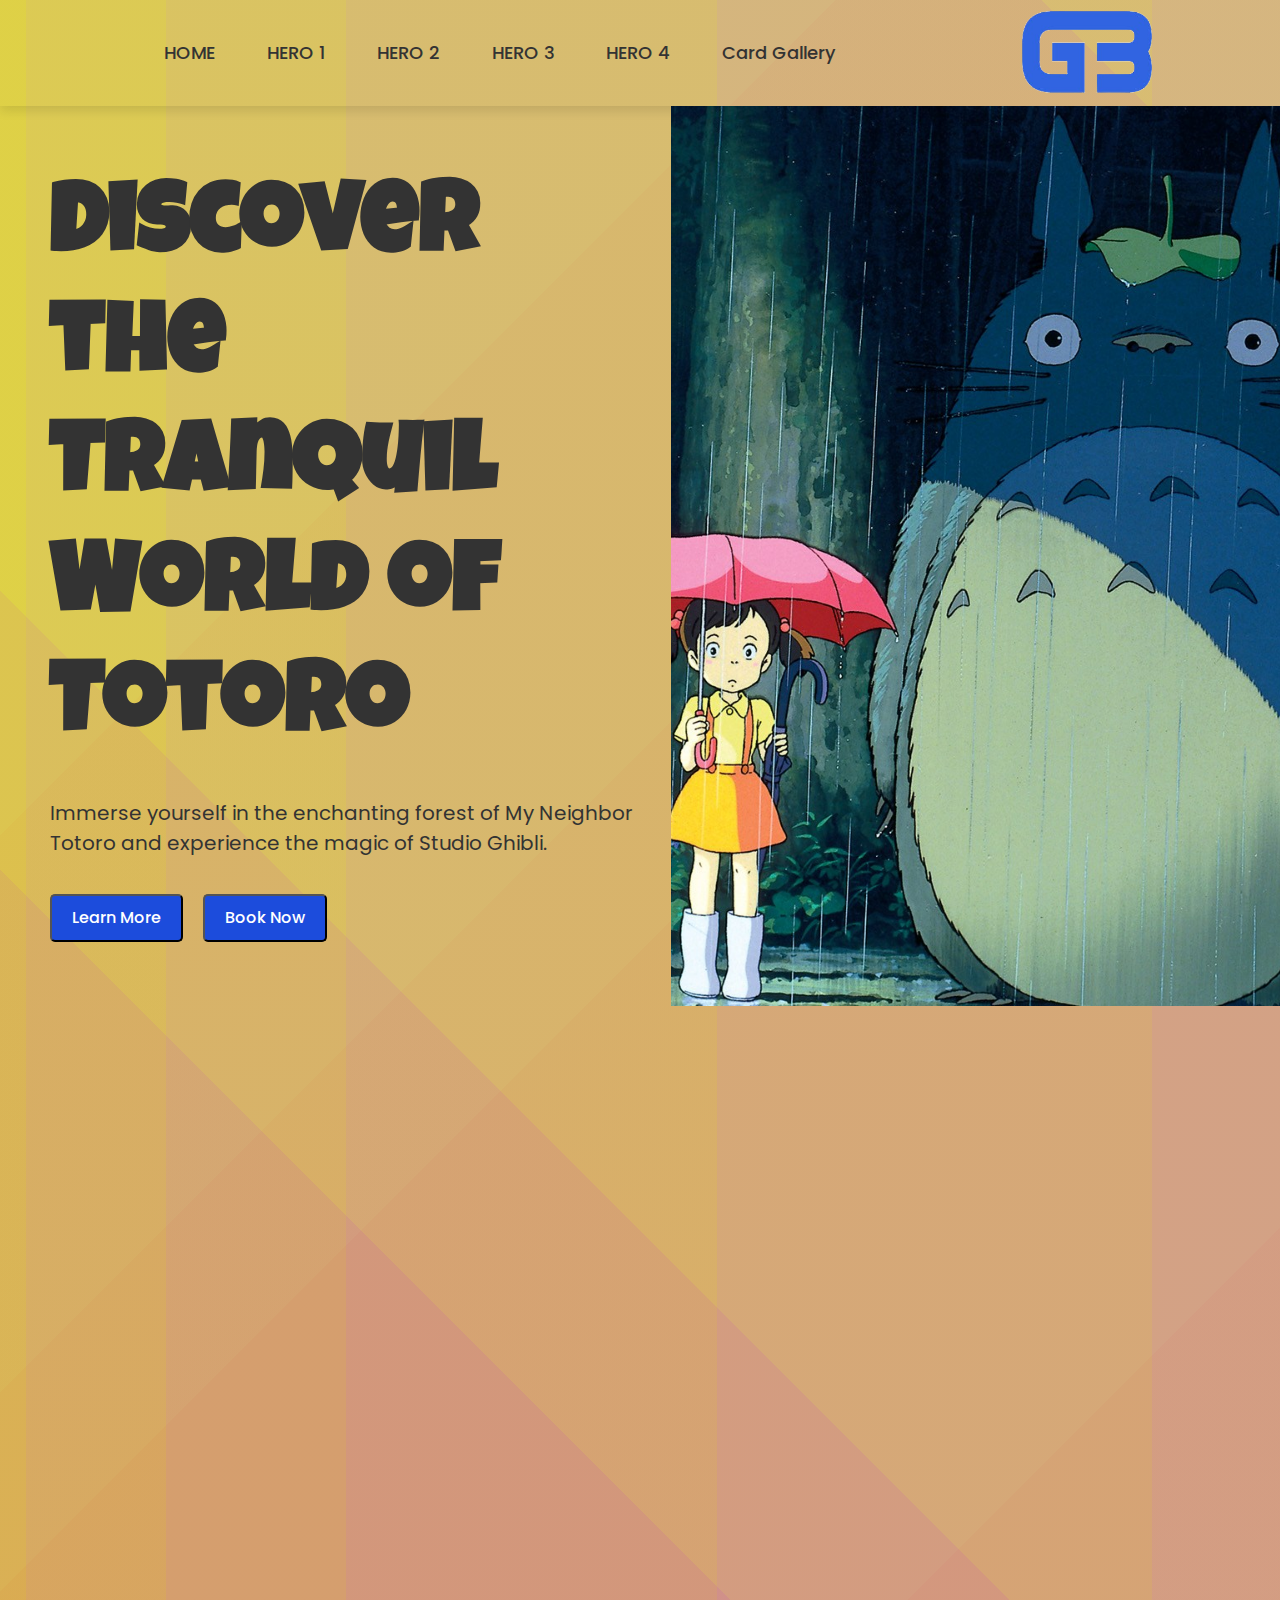
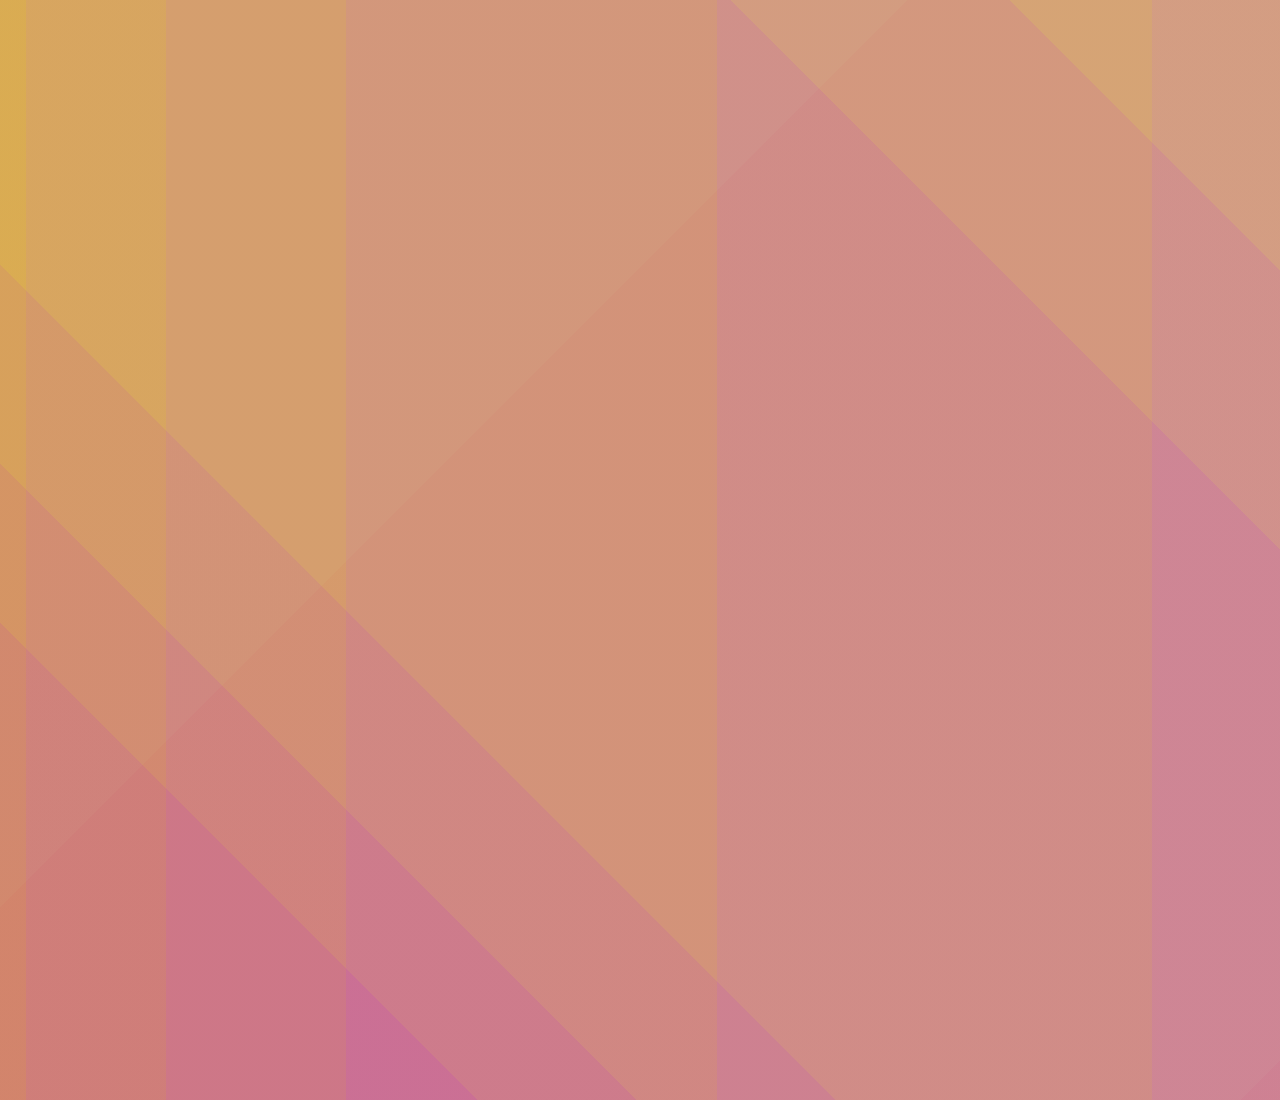
<file: pages/hero-1/index.html>
<!DOCTYPE html>
<html lang="en">
<head>
    <meta charset="UTF-8">
    <meta name="viewport" content="width=device-width, initial-scale=1.0">
    <link rel="preconnect" href="https://fonts.googleapis.com">
    <link rel="preconnect" href="https://fonts.gstatic.com" crossorigin>
    <link href="https://fonts.googleapis.com/css2?family=Luckiest+Guy&family=Poppins:wght@300;400;500;600;700;800;900&display=swap" rel="stylesheet">
    <link href="https://cdn.jsdelivr.net/npm/bootstrap@5.3.3/dist/css/bootstrap.min.css" rel="stylesheet" integrity="sha384-QWTKZyjpPEjISv5WaRU9OFeRpok6YctnYmDr5pNlyT2bRjXh0JMhjY6hW+ALEwIH" crossorigin="anonymous">
    <script src="https://cdn.jsdelivr.net/npm/bootstrap@5.3.3/dist/js/bootstrap.bundle.min.js" integrity="sha384-YvpcrYf0tY3lHB60NNkmXc5s9fDVZLESaAA55NDzOxhy9GkcIdslK1eN7N6jIeHz" crossorigin="anonymous"></script>


    <link rel="stylesheet" href="../hero-1/assets/css/style.css">

    <title>HERO 1</title>
</head>
<body>
    <header class="header">
        
        <nav class="nav">
               <a href="../../index.html" class="nav-link">HOME</a>
               <a href="../hero-1/index.html" class="nav-link">HERO 1</a>
               <a href="../hero-2/index.html" class="nav-link">HERO 2</a>
               <a href="../hero-3/index.html" class="nav-link">HERO 3</a>
                <a href="../hero-4/index.html" class="nav-link">HERO 4</a>
               <a href="../card-gallery/index.html" class="nav-link">Card Gallery</a>
        </nav>
        <img src="../hero-1/assets/img/GBlogo-transparent-BG-2.png" alt="logo" class="logo">
    </header>

    <section class="hero">
        <div class="hero-text">
            <h1 class="hero-h1">Discover the Tranquil World of Totoro</h1>
            <p class="hero-p">Immerse yourself in the enchanting forest of My Neighbor Totoro and experience the magic of Studio Ghibli.</p>
            <div class="btn-container">
            <button class="hero-btn">Learn More</button>
            <button class="hero-btn">Book Now</button>
            </div>
        </div>
    <div class="hero-img">
        <img src="../hero-1/assets/img/hero-1.jpg" alt="hero-img" class="hero-img">

    </div>
    </section>

        
</body>
</html>
</file>
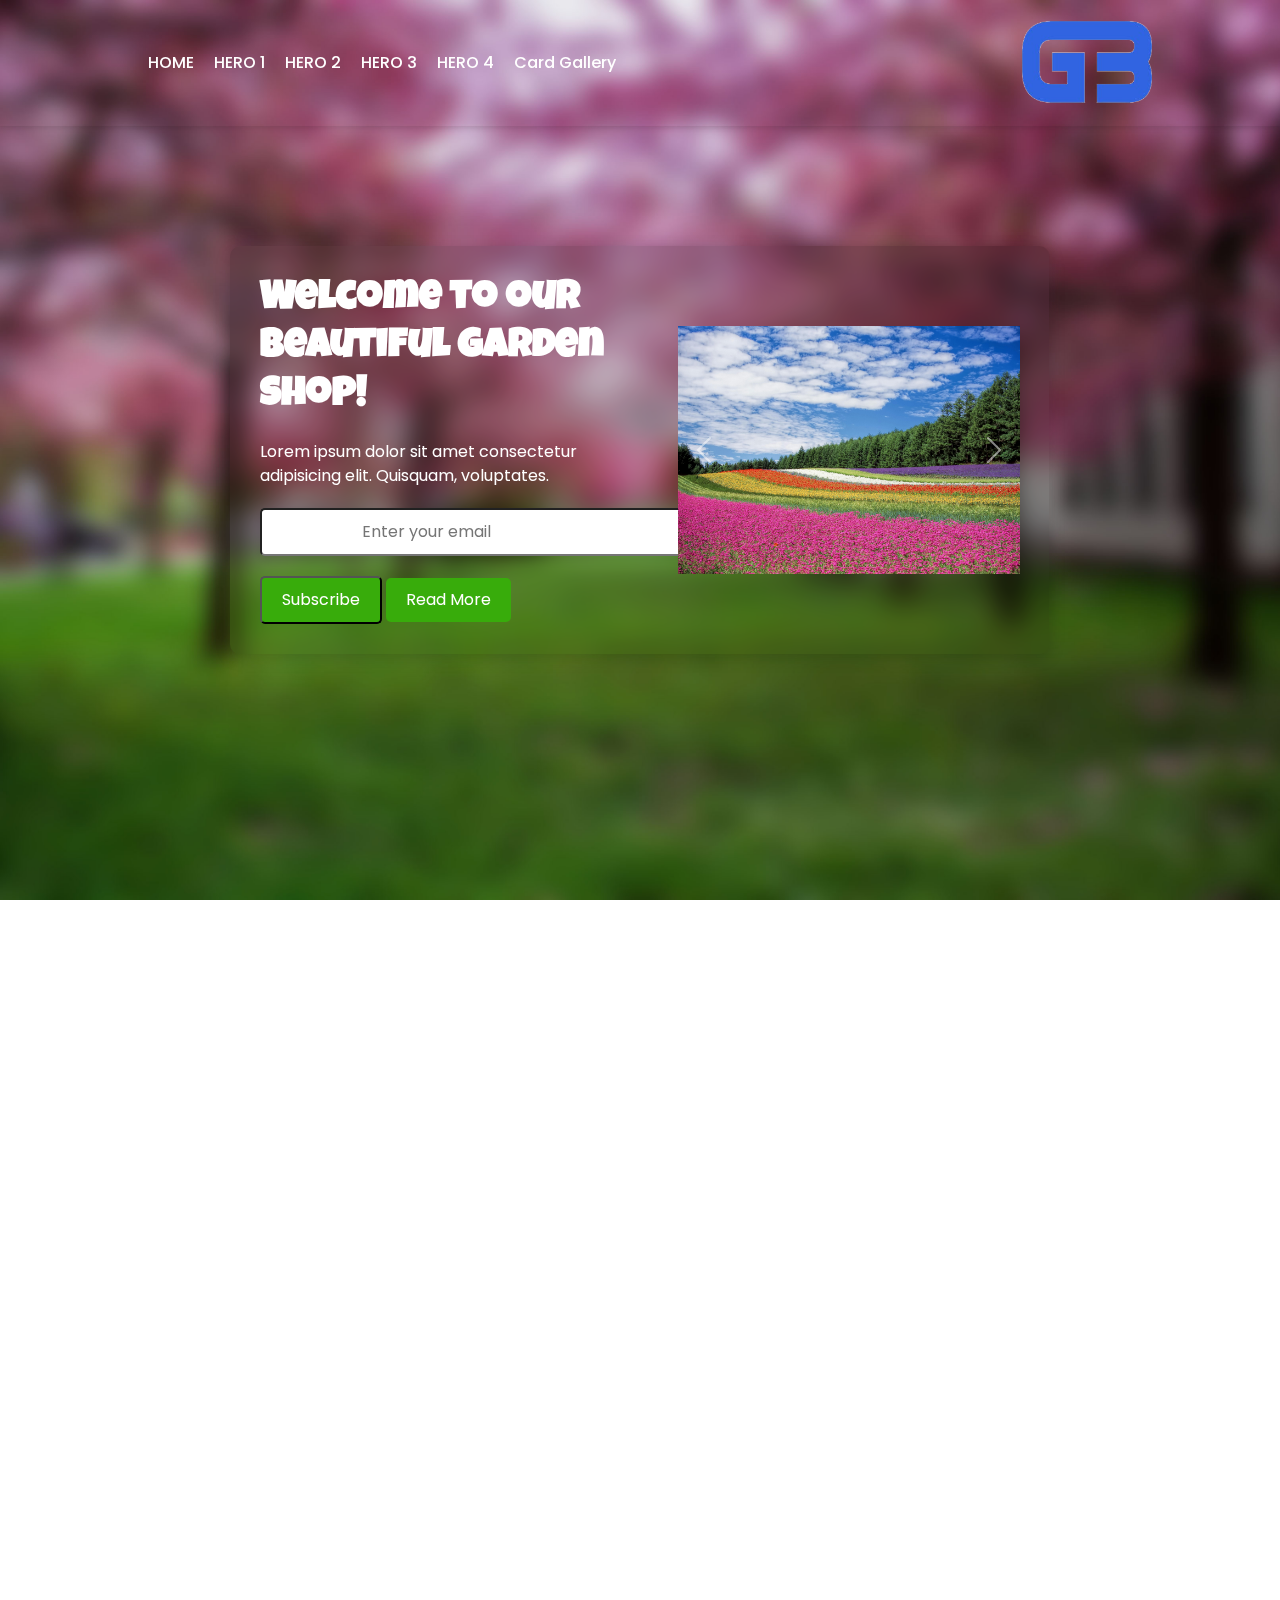
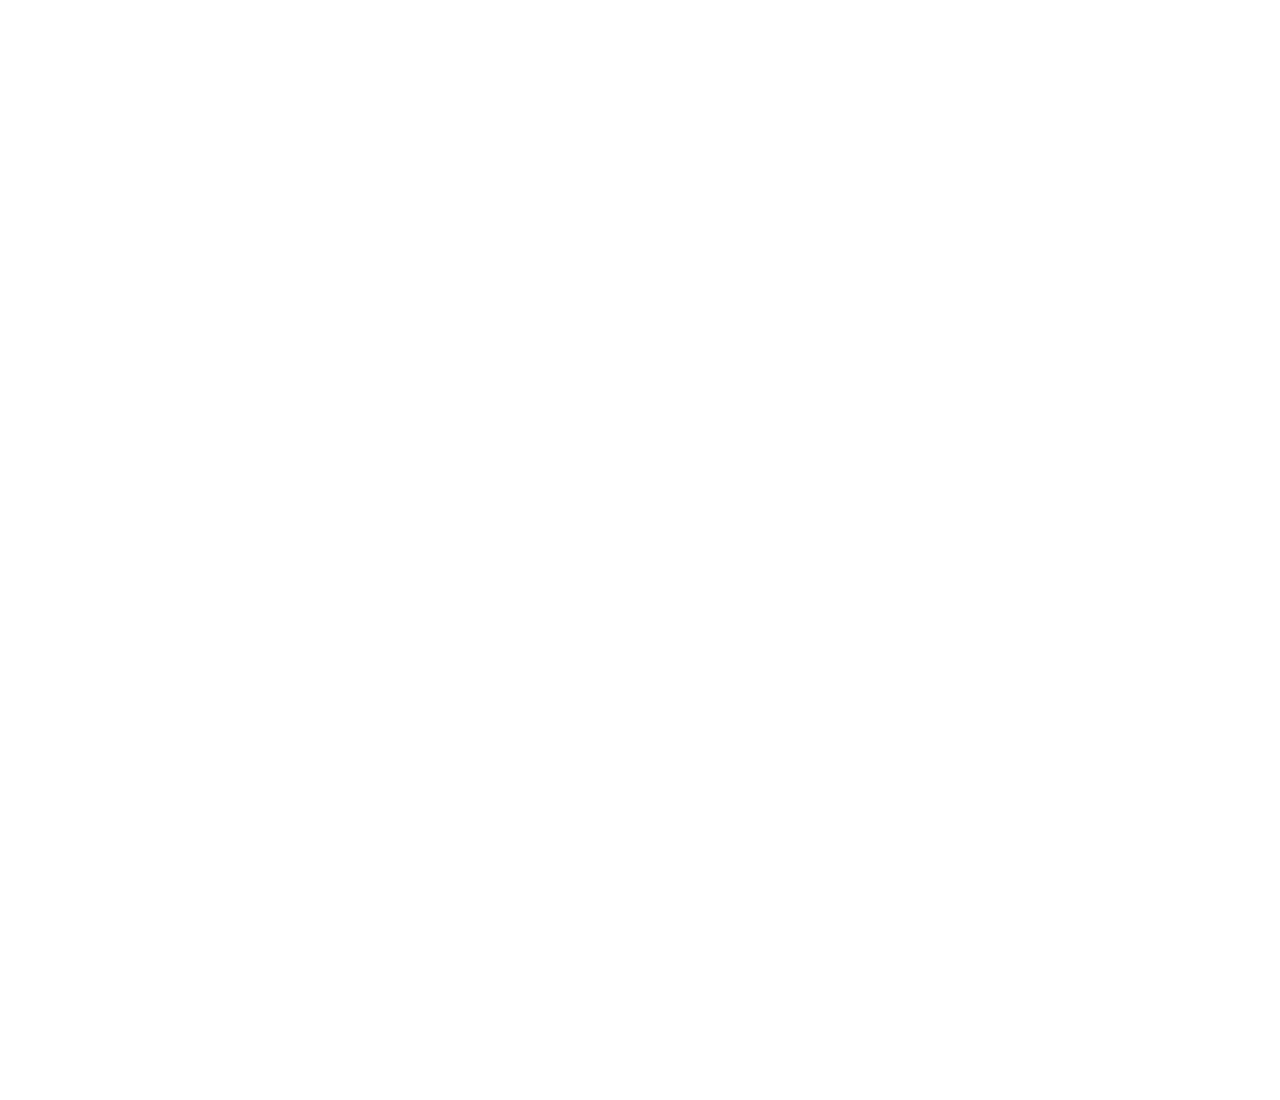
<file: pages/hero-2/index.html>
<!DOCTYPE html>
<html lang="en">
    <meta charset="UTF-8">
    <meta name="viewport" content="width=device-width, initial-scale=1.0">
    <link rel="preconnect" href="https://fonts.googleapis.com">
    <link rel="preconnect" href="https://fonts.gstatic.com" crossorigin>
    <link href="https://fonts.googleapis.com/css2?family=Luckiest+Guy&family=Poppins:wght@300;400;500;600;700;800;900&display=swap" rel="stylesheet">
    <link rel="stylesheet" href="../hero-2/assets/css/style.css">
<!-- Bootstrap CSS -->
    <link href="https://cdn.jsdelivr.net/npm/bootstrap@5.3.3/dist/css/bootstrap.min.css" rel="stylesheet" integrity="sha384-QWTKZyjpPEjISv5WaRU9OFeRpok6YctnYmDr5pNlyT2bRjXh0JMhjY6hW+ALEwIH" crossorigin="anonymous">
<!--Boostrap Icon -->
    <link rel="stylesheet" href="https://cdn.jsdelivr.net/npm/bootstrap-icons@1.11.3/font/bootstrap-icons.min.css">
    <title>HERO 2</title>
</head>
<body>
        <header class="header-1">
            <nav class="navbar">
                <a href="../../index.html" class="nav-link">HOME</a>
                <a href="../hero-1/index.html" class="nav-link">HERO 1</a>
                <a href="../hero-2/index.html" class="nav-link">HERO 2</a>
                <a href="../hero-3/index.html" class="nav-link">HERO 3</a>
                <a href="../hero-4/index.html" class="nav-link">HERO 4</a>
                <a href="../card-gallery/index.html" class="nav-link">Card Gallery</a>
            </nav>
            <img src="./assets/img/GBlogo-transparent-BG-2.png" alt="logo" class="logo">
        </header>

        <section class="hero">
            <div class="hero-box">
            <div class="hero-content">
                <h1 class="hero-title">Welcome to our beautiful garden shop!</h1>
                <p class="hero-text">Lorem ipsum dolor sit amet consectetur adipisicing elit. Quisquam, voluptates.</p>
                <form action="form" class="hero-form">
                    <input type="email" class="hero-input" placeholder="Enter your email">
                    <button class="hero-btn">Subscribe</button>
                <a href="#" class="hero-btn">Read More </a>
                </form>
            </div>
            <div class="hero-image">
                <div id="carouselExampleAutoplaying" class="carousel slide" data-bs-ride="carousel">
                    <div class="carousel-inner">
                    <div class="carousel-item active">
                        <img src="./assets/img/Garden-hero.jpg" class="d-block w-100" alt="...">
                    </div>
                 
                      <div class="carousel-item">
                        <img src="./assets/img/Garden-2.jpg" class="d-block w-100" alt="...">
                      </div>
                      <div class="carousel-item">
                        <img src="./assets/img/Garden 3.jpg" class="d-block w-100" alt="...">
                      </div>
                      <div class="carousel-item active">
                        <img src="./assets/img/Garden-1.jpg" class="d-block w-100" alt="...">
                      </div>
                    </div>
                    <button class="carousel-control-prev" type="button" data-bs-target="#carouselExampleAutoplaying" data-bs-slide="prev">
                      <span class="carousel-control-prev-icon" aria-hidden="true"></span>
                      <span class="visually-hidden">Previous</span>
                    </button>
                    <button class="carousel-control-next" type="button" data-bs-target="#carouselExampleAutoplaying" data-bs-slide="next">
                      <span class="carousel-control-next-icon" aria-hidden="true"></span>
                      <span class="visually-hidden">Next</span>
                    </button>
                  </div>
            </div>
        </div>
      </section>



<!-- Bootstrap JS -->
<script src="https://cdn.jsdelivr.net/npm/bootstrap@5.3.3/dist/js/bootstrap.bundle.min.js" integrity="sha384-YvpcrYf0tY3lHB60NNkmXc5s9fDVZLESaAA55NDzOxhy9GkcIdslK1eN7N6jIeHz" crossorigin="anonymous"></script>


</body>
</html>
</file>
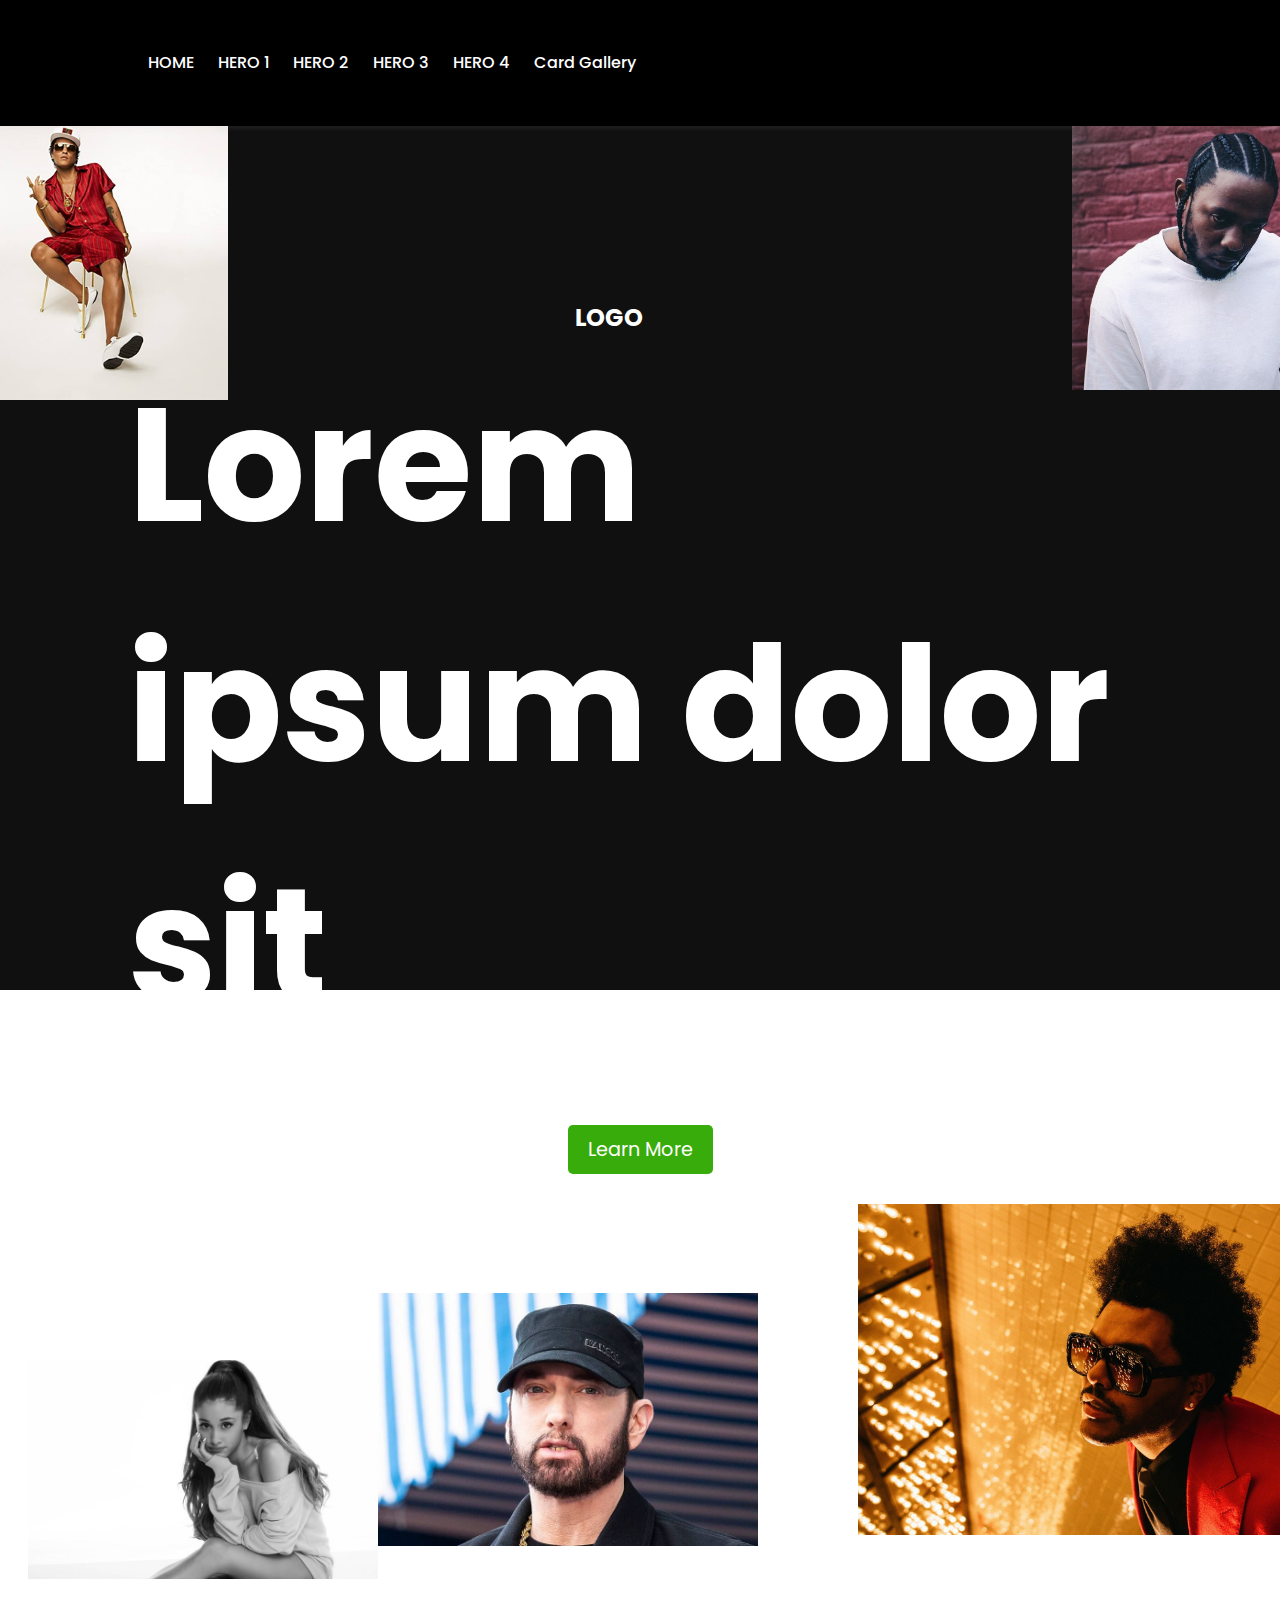
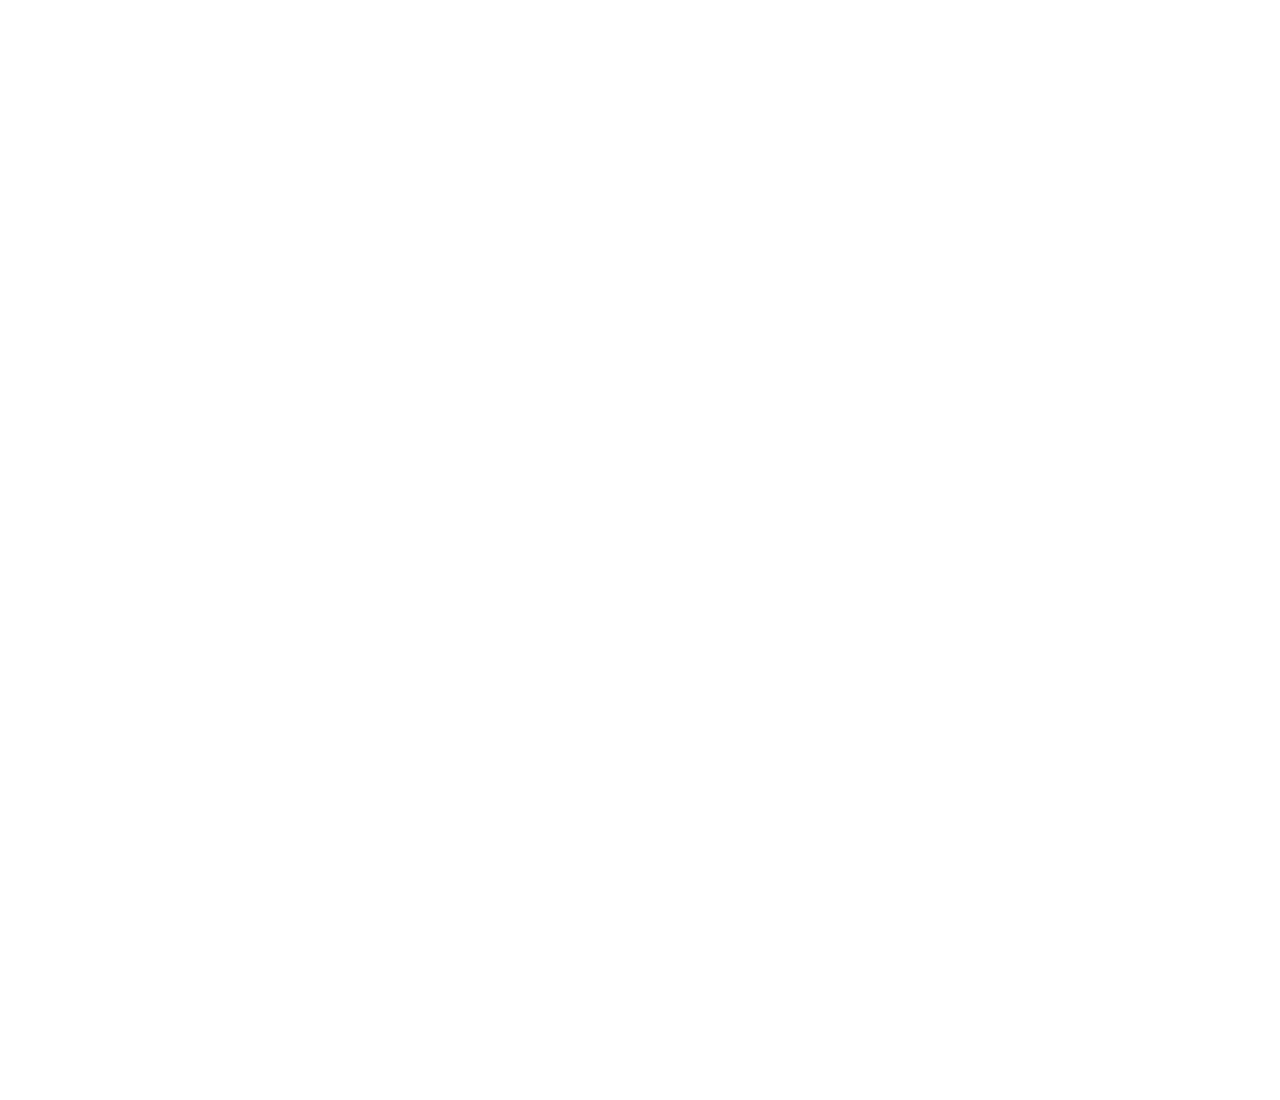
<file: pages/hero-4/index.html>
<!DOCTYPE html>
<html lang="en">
<head>
    <meta charset="UTF-8">
    <meta name="viewport" content="width=device-width, initial-scale=1.0">
    <link rel="preconnect" href="https://fonts.gstatic.com" crossorigin>
    <link href="https://fonts.googleapis.com/css2?family=Luckiest+Guy&family=Poppins:wght@300;400;500;600;700;800;900&display=swap" rel="stylesheet">
    <link rel="stylesheet" href="https://cdnjs.cloudflare.com/ajax/libs/font-awesome/6.4.0/css/all.min.css" integrity="sha512-iecdLmaskl7CVkqkXNQ/ZH/XLlvWZOJyj7Yy7tcenmpD1ypASozpmT/E0iPtmFIB46ZmdtAc9eNBvH0H/ZpiBw==" crossorigin="anonymous" referrerpolicy="no-referrer" />
    <link rel="stylesheet" href="./assets/css/style.css">
    <title>Hero 4</title>
</head>
<body>
    <header class="header-1">
        <nav class="navbar">
            <a href="../../index.html" class="nav-link">HOME</a>
            <a href="../hero-1/index.html" class="nav-link">HERO 1</a>
            <a href="../hero-2/index.html" class="nav-link">HERO 2</a>
            <a href="../hero-3/index.html" class="nav-link">HERO 3</a>
            <a href="../hero-4/index.html" class="nav-link">HERO 4</a>
            <a href="../card-gallery/index.html" class="nav-link">Card Gallery</a>
        </nav>
        <img src="./assets/img/GBlogo-transparent-BG-2.png" alt="logo" class="logo">
    </header>

    <section class="hero">
        <div class="hero-section">
            <img src="./assets/img/bruno mars.jpg" alt="Bruno Mars" class="bruno">
            
            <img src="./assets/img/Kendrick.jpg" alt="Kendrick Lamar" class="kendrick">
        </div>
        <div class="logo"><h2>LOGO</h2></div>
        <div class="hero-h1"><h1>Lorem ipsum dolor sit  </h1></div>
        <div class="text"><p>Lorem ipsum dolor sit amet, consectetur adipiscing elit. Sed ut purus eget sapien egestas tincidunt Sed ut purus eget sapien egestas tincidunt</p></div>
        <div class="cta"><button>Learn More</button></div>

        <div class="hero-section">
            <img src="./assets/img/arianna.jpg" alt="Ariana Grande" class="Ariana">
            <img src="./assets/img/eminem.jpg" alt="Eminem" class="Eminem">
            <img src="./assets/img/The-weeknd.jpg" alt="The Weeknd" class="Weeknd">
    </section>
</body>
</html>
</file>
<file: pages/hero-1/assets/css/style.css>
*{
    margin: 0;
    padding: 0;
    box-sizing: border-box;
    text-decoration: none;
    font-family: 'Poppins', sans-serif;
}

body{
    height: 300vh;
    background-image: linear-gradient(45deg, rgba(163, 62, 136, 0.4) 0%, rgba(163, 62, 136, 0.4) 12%,rgba(170, 91, 113, 0.4) 12%, rgba(170, 91, 113, 0.4) 16%,rgba(176, 121, 91, 0.4) 16%, rgba(176, 121, 91, 0.4) 21%,rgba(183, 150, 68, 0.4) 21%, rgba(183, 150, 68, 0.4) 46%,rgba(190, 179, 45, 0.4) 46%, rgba(190, 179, 45, 0.4) 53%,rgba(196, 209, 23, 0.4) 53%, rgba(196, 209, 23, 0.4) 94%,rgba(203, 238, 0, 0.4) 94%, rgba(203, 238, 0, 0.4) 100%),linear-gradient(135deg, rgba(200, 199, 213, 0.2) 0%, rgba(200, 199, 213, 0.2) 21%,rgba(202, 162, 196, 0.2) 21%, rgba(202, 162, 196, 0.2) 35%,rgba(204, 126, 179, 0.2) 35%, rgba(204, 126, 179, 0.2) 40%,rgba(205, 89, 162, 0.2) 40%, rgba(205, 89, 162, 0.2) 63%,rgba(207, 53, 145, 0.2) 63%, rgba(207, 53, 145, 0.2) 99%,rgba(209, 16, 128, 0.2) 99%, rgba(209, 16, 128, 0.2) 100%),linear-gradient(90deg, rgb(250, 211, 75) 0%, rgb(250, 211, 75) 2%,rgb(245, 197, 103) 2%, rgb(245, 197, 103) 13%,rgb(240, 183, 132) 13%, rgb(240, 183, 132) 27%,rgb(235, 168, 160) 27%, rgb(235, 168, 160) 56%,rgb(230, 154, 189) 56%, rgb(230, 154, 189) 90%,rgb(225, 140, 217) 90%, rgb(225, 140, 217) 100%);
}

.header{
    display: flex;
    justify-content: space-between;
    align-items: center;
    padding: 10px 10%;
    background: #fff;
    box-shadow: 0 5px 10px rgba(0,0,0,0.1);
    background-color:transparent;
}

.nav a{
    color: #333;
    font-size: 18px;
    font-weight: 500;
    margin-left: 20px;
    font-family: 'Poppins', sans-serif;
    overflow: hidden;
    list-style: none;
}
.logo{
    width: 130px;
}

.nav a:hover{
    color:#1c4cdc;
}

.hero{
    display: flex;
    height: 100vh;
}


.hero-text{
    flex: 1;
    display: flex;
    flex-direction: column;
    justify-content: center;
    align-items: flex-start;
    padding: 1%;
    padding-left: 50px;
}

.hero-h1{
    font-size: 100px;
    font-weight: 700;
    color: #333;
    font-family: "Luckiest Guy", cursive;
}

.hero-p{
    font-size: 20px;
    color: #333;
    margin-top: 20px;
    font-family: 'poppins', sans-serif;
}

.btn-container{
    display: flex;
    justify-content: center;
    align-items: center;
    margin-top: 20px;
    gap: 20px;
}


.hero-btn {
    padding: 10px 20px;
    background-color: #1c4cdc;
    color: #fff;
    font-size: 16px;
    font-weight: 500;
    border-radius: 5px;
    cursor: pointer;
    transition: background-color 0.3s ease;
}

.hero-btn:hover {
    background-color: #444d63;
}
.hero-img{
    flex: 1;
    position: relative;
    overflow: hidden;
    background-color: #ddd;
}
.hero-img img{
    position: absolute;
    width: 100%;
    height: 100%;
    object-fit: cover;
}
</file>
<file: pages/hero-2/assets/css/style.css>
*{
    margin: 0;
    padding: 0;
    box-sizing: border-box;
    text-decoration: none;
    font-family: 'Poppins', sans-serif;
    text-decoration: none;
}

body{
    height: 300vh;
}
.header-1{
    display: flex;
    justify-content: space-between;
    align-items: center;
    padding: 20px 10%;
    box-shadow: 0 2px 5px rgba(0,0,0,0.1);
    position: fixed;
    width: 100%;
    z-index: 1000;
}

.header-1 a{
    color: #ffffff;
    font-size: 16px;
    font-weight: 500;
    font-family: 'Poppins', sans-serif;
    overflow: hidden;
    list-style: none;
    margin-left: 20px;
}

.header-1 a:hover{
    color: #38ac0b;
    transition: color 0.3s ease-in-out;
    transform: scale(1.1);
    animation: myAnimation 1s infinite;
}


.hero-title{
    font-size: 40px;
    font-weight: 600;
    color: #000;
    font-family:  "Luckiest Guy", cursive;

}


@keyframes myAnimation {
    0% {
        transform: scale(1);
    }
    50% {
        transform: scale(1.2);
    }
    100% {
        transform: scale(1);
    }
}

.logo{
    width: 130px;
}

.hero{
    position: relative;
    background-image: url("../img/Garden.jpg");
    background-size: cover;
    background-position: center;
    height: 100vh;
    display: flex;
    justify-content: center;
    align-items: center;
    
    padding: 0 10%;
    background-color: rgba(255,255,255,0.5);
    
    
      
}

.hero-box{
    background: rgba(0, 0, 0, 0.1);
    box-shadow: 0 4px 15px rgba(0, 0, 0, 0.2);
    border-radius: 10px;
    padding: 30px;
    backdrop-filter: blur(10px);
    display: flex;
    align-items: center;
    justify-content: space-between;
    width: 80%;
    max-width: 2000px;

}
.hero-content{
    width: 50%;
    color: #000;
    padding-right: 20px;
}

.hero-title ,.hero-text { 
    margin-bottom: 20px;
    color: #ffffff;
}

.hero-btn{
    display: inline-block;
    padding: 10px 20px;
    background-color: #38ac0b;
    color: #ffffff;
    text-decoration: none;
    margin-top: 20px;
    border-radius: 5px;
}


.hero-image{
    width: 45%;
}

.hero-img{
    width: 100%;
    border-radius: 10px;
}


.hero-input{
    display: flex;
    background: #fff;
    padding: 10px 100px;
    border-radius: 5px;
    box-shadow: 0 5px 10px rgba(0,0,0,0.1);
    
}
</file>
<file: pages/hero-4/assets/css/style.css>
* {
    margin: 0;
    padding: 0;
    box-sizing: border-box;
    text-decoration: none;
    font-family: 'Poppins', sans-serif;
}

.header-1 {
    display: flex;
    justify-content: space-between;
    align-items: center;
    padding: 20px 10%;
    box-shadow: 0 2px 5px rgba(216, 200, 200, 0.1);
    position: absolute;
    width: 100%;
    z-index: 1000;
    background-color: #000;
}

.header-1 a {
    color: #ffffff;
    font-size: 16px;
    font-weight: 500;
    margin-left: 20px;
}

.header-1 a:hover {
    color: #38ac0b;
    transition: color 0.3s ease-in-out;
    transform: scale(1.1);
}

.logo {
    width: 130px;
}

body {
    height: 300vh;
}

.hero {
    display: flex;
    flex-direction: column;
    align-items: center;
    height: 110vh;
    background-color: #111010;
    padding: 0 10%;
    justify-content: space-around;
}

.hero-section {
    display: flex;
    align-items: center;
    justify-content: space-between;
    width: 100%;
    position: relative;
    padding: 100px 0;
}

.hero-section img {
    width: 200px;
}

.hero-text {
    color: white;
    text-align: center;
    font-size: 2rem;
}

.hero-section .bruno {
    position: relative;
    left:-200px;
    width: 300px;
}

.logo{
    position: relative;
    top: -200px;
    color: white;
}
.hero-h1{
    position: relative;
    font-size: 5rem;
    top:-190px;
    color: white;
}


.text{
    position: relative;
    top: -190px;
    color: white;
}


.hero-section .kendrick{
    position: relative;
    right: -200px;
    width: 280px;
}

.hero-section .Eminem{
    position: relative;
    left: -100px;
    top: -200px;
    width: 380px;
}


.hero-section .Weeknd{
    position: relative;
    top: -250px;
    width: 500px;
}


.cta button{
    position: relative;
    top: -180px;
    background-color: #38ac0b;
    color: white;
    padding: 10px 20px;
    border: none;
    border-radius: 5px;
    font-size: 1.2rem;
    cursor: pointer;

}
.hero-section .Ariana{
    position: relative;
    top: -150px;
    left: -100px;
    width: 350px;
}
</file>
